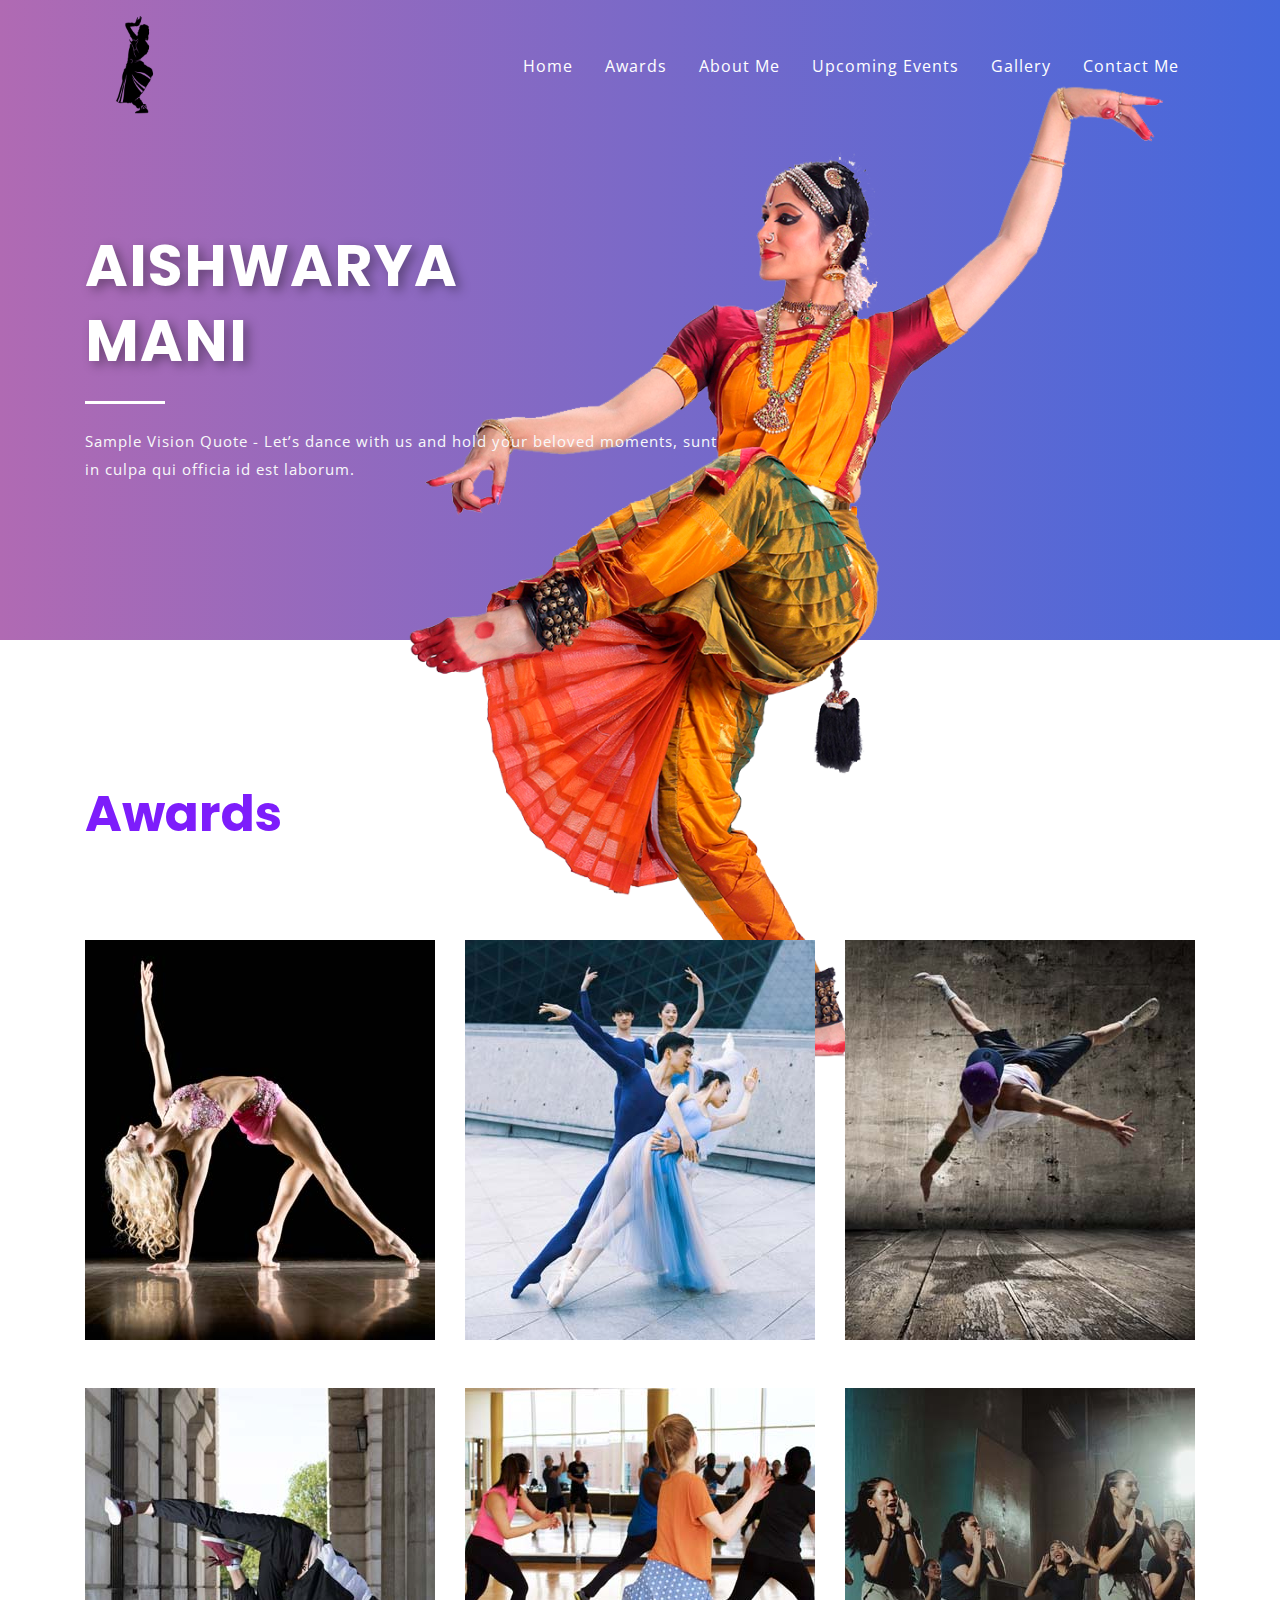
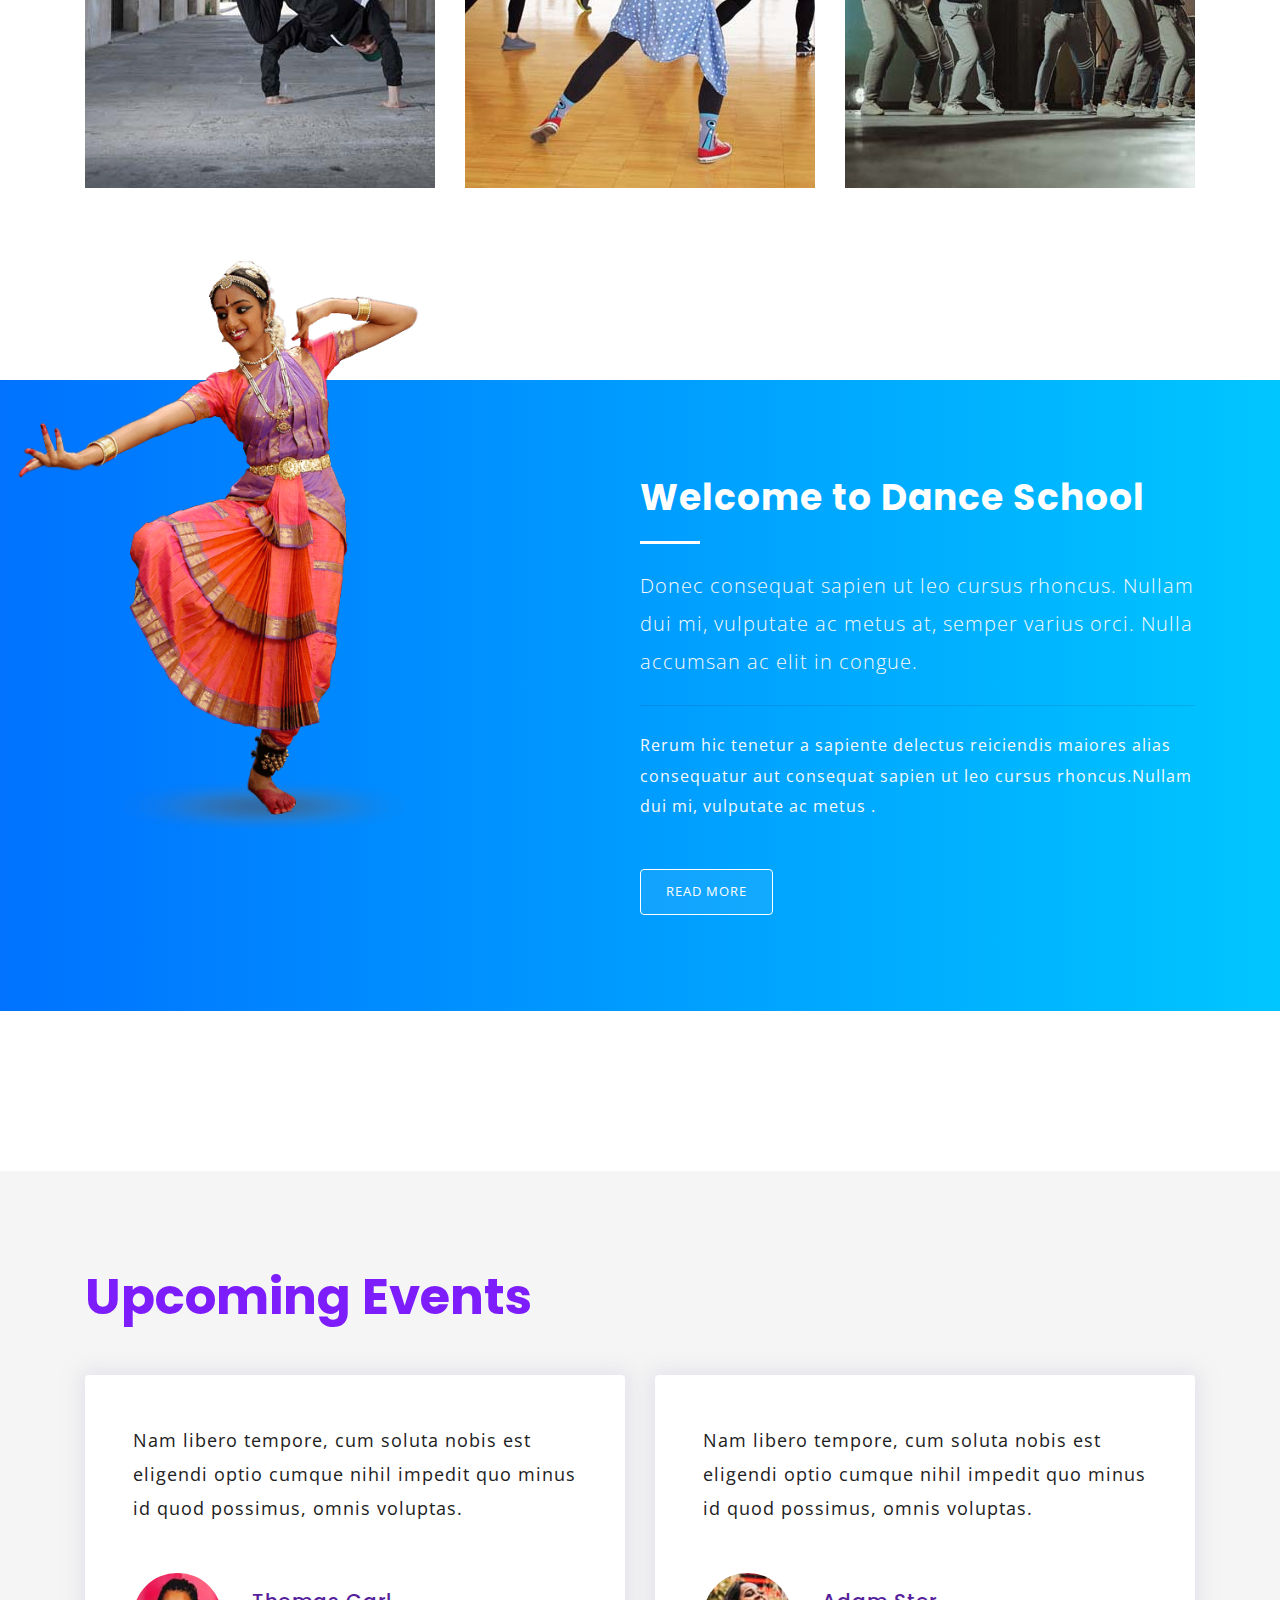
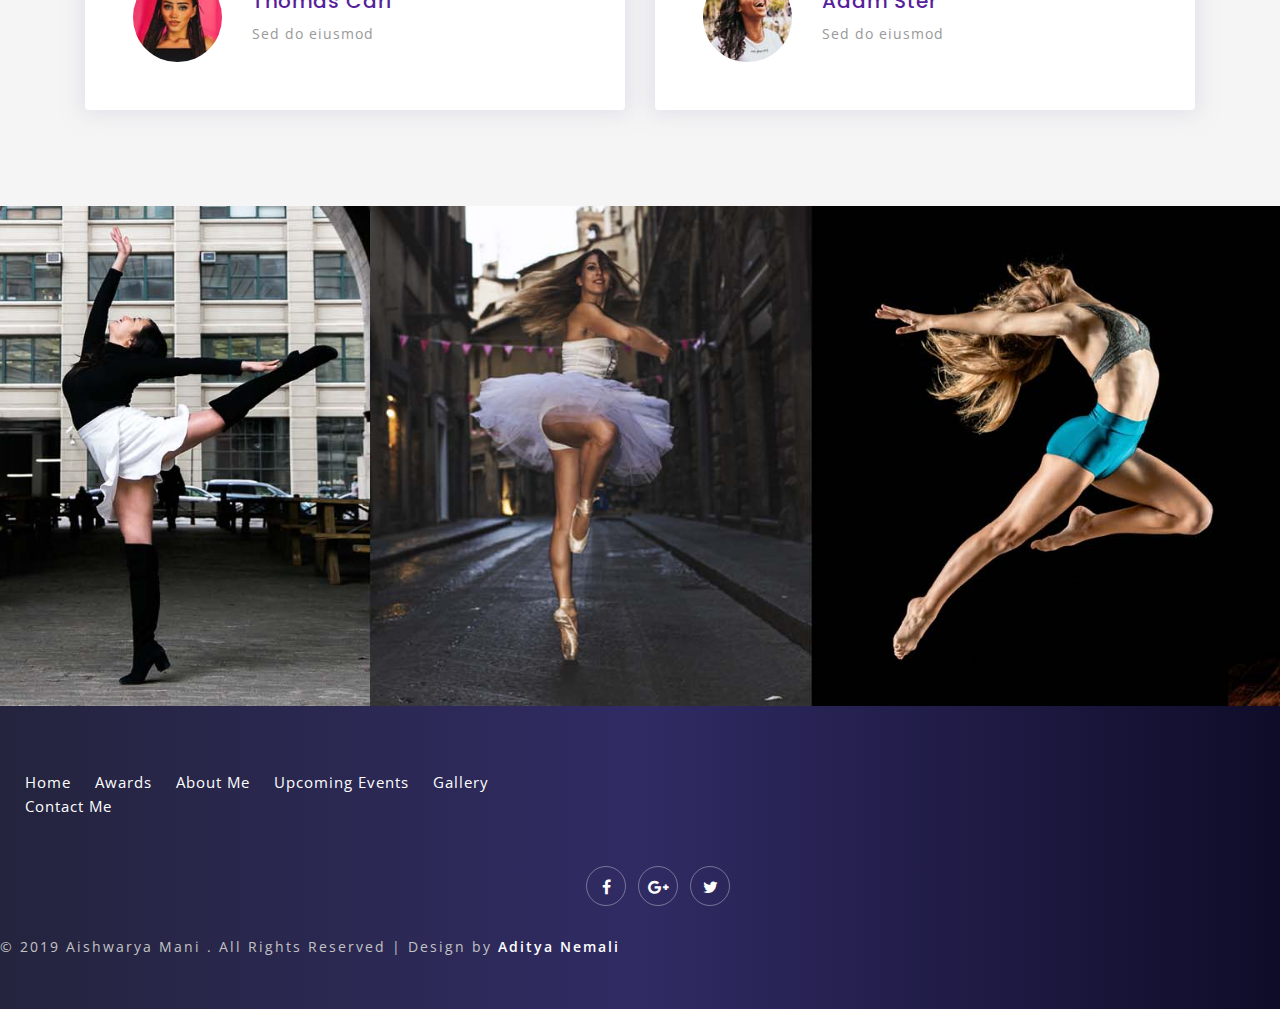
<file: index.html>
<!--
Author: W3layouts
Author URL: http://w3layouts.com
License: Creative Commons Attribution 3.0 Unported
License URL: http://creativecommons.org/licenses/by/3.0/
-->

<!DOCTYPE html>
<html lang="zxx">

<head>
	<title>Aishwarya Mani</title>
	<!-- Meta tag Keywords -->
	<meta name="viewport" content="width=device-width, initial-scale=1">
	<meta charset="UTF-8" />
	<meta name="keywords"
		content="Dance School Responsive web template, Bootstrap Web Templates, Flat Web Templates, Android Compatible web template, Smartphone Compatible web template, free webdesigns for Nokia, Samsung, LG, SonyEricsson, Motorola web design" />
	<script>
		addEventListener("load", function () {
			setTimeout(hideURLbar, 0);
		}, false);

		function hideURLbar() {
			window.scrollTo(0, 1);
		}
	</script>
	<!-- //Meta tag Keywords -->

	<!-- Custom-Files -->
	<link rel="stylesheet" href="css/bootstrap.css">
	<!-- Bootstrap-CSS -->
	<link rel="stylesheet" href="css/style.css" type="text/css" media="all" />
	<!-- Style-CSS -->
	<link href="css/font-awesome.min.css" rel="stylesheet">
	<!-- Font-Awesome-Icons-CSS -->
	<!-- //Custom-Files -->

	<!-- Web-Fonts -->
	<link
		href="//fonts.googleapis.com/css?family=Poppins:100,100i,200,200i,300,300i,400,400i,500,500i,600,600i,700,700i,800,800i,900,900i&amp;subset=devanagari,latin-ext"
		rel="stylesheet">
	<link
		href="//fonts.googleapis.com/css?family=Open+Sans:300,300i,400,400i,600,600i,700,700i,800,800i&amp;subset=cyrillic,cyrillic-ext,greek,greek-ext,latin-ext,vietnamese"
		rel="stylesheet">
	<!-- //Web-Fonts -->
</head>

<body>
	<!-- main -->
	<div class="main-banner" id="home">
		<!-- header -->
		<header>
			<div class="container">
				<div class="header d-md-flex justify-content-between align-items-center py-3">
					<!-- logo -->
					<div id="logo">
						<h1><a href="index.html" class="font-weight-bold">
							<img src="images/logo.png" width="100px">
							</a>
						</h1>
					</div>
					<!-- //logo -->
					<!-- nav -->
					<div class="nav_w3ls">
						<nav>
							<label for="drop" class="toggle">Menu</label>
							<input type="checkbox" id="drop" />
							<ul class="menu">
								<li><a href="index.html">Home</a></li>
								<li><a href="#awards">Awards</a></li>
								<li><a href="#aboutme">About Me</a></li>
								<li><a href="#upcomingevents">Upcoming Events</a></li>
								<li><a href="gallery.html">Gallery</a></li>
								<li><a href="contact.html">Contact Me</a></li>
							</ul>
						</nav>
					</div>
					<!-- //nav -->
				</div>
			</div>
		</header>
		<!-- //header -->

		<!-- banner -->
		<div class="main-w3pvt">
			<div class="container">
				<div class="style-banner">
					<h3 class="text-wh font-weight-bold text-uppercase">Aishwarya<span>Mani</span> </h3>
					<p class="mt-5 text-li">Sample Vision Quote - Let’s dance with us and hold your beloved moments, sunt in culpa qui
						officia
						id est laborum.</p>
					<!--<a href="about.html" class="btn button-style mt-sm-5 mt-4">Read More</a>  -->
				</div>
			</div>
		</div>
		<div class="img-banner-w3">
			<img src="images/dance.png" alt="" class="img-fluid">
		</div>
		<!-- //banner -->
	</div>
	<!-- //main -->

	<!-- classes  -->
	<section class="py-5 team-w3ls" id="awards">
		<div class="container py-xl-5 py-lg-3">
			<h3 class="title-w3 pt-sm-5 mb-5 tittle-2 font-weight-bold">Awards</h3>
			<div class="d-flex team-w3ls-row pt-xl-5 pt-md-3">
				<div class="col-lg-4 col-sm-6">
					<div class="box20">
						<img src="images/d1.jpg" alt="" class="img-fluid" />
						<div class="box-content">
							<h3 class="title">Ballet</h3>
							<span class="post">Dance</span>
						</div>
					</div>
				</div>
				<div class="col-lg-4 col-sm-6 my-sm-0 my-4">
					<div class="box20 active">
						<img src="images/d2.jpg" alt="" class="img-fluid" />
						<div class="box-content active">
							<h3 class="title">Salsa</h3>
							<span class="post">Dance</span>
						</div>
					</div>
				</div>
				<div class="col-lg-4 col-sm-6 mt-lg-0 mt-sm-4 mx-auto">
					<div class="box20">
						<img src="images/d3.jpg" alt="" class="img-fluid" />
						<div class="box-content">
							<h3 class="title">Hip Hop</h3>
							<span class="post">Dance</span>
						</div>
					</div>
				</div>
			</div>
			<div class="d-flex team-w3ls-row pt-lg-5 mt-lg-0 mt-4">
				<div class="col-lg-4 col-sm-6">
					<div class="box20">
						<img src="images/d4.jpg" alt="" class="img-fluid" />
						<div class="box-content">
							<h3 class="title">Break</h3>
							<span class="post">Dance</span>
						</div>
					</div>
				</div>
				<div class="col-lg-4 col-sm-6 mt-sm-0 mt-4">
					<div class="box20">
						<img src="images/d5.jpg" alt="" class="img-fluid" />
						<div class="box-content">
							<h3 class="title">Zumba</h3>
							<span class="post">Dance</span>
						</div>
					</div>
				</div>
				<div class="col-lg-4 col-sm-6 mt-lg-0 mt-4 mx-auto">
					<div class="box20">
						<img src="images/d6.jpg" alt="" class="img-fluid" />
						<div class="box-content">
							<h3 class="title">Group</h3>
							<span class="post">Dance</span>
						</div>
					</div>
				</div>
			</div>
		</div>
	</section>
	<!-- //classes -->

	<!-- welcome -->
	<section class="what-w3ls" id="aboutme">
		<div class="container py-xl-5 py-lg-3">
			<div class="offset-lg-6">
				<div class="grids-whtas">
					<h3 class="tittle mb-5 text-wh font-weight-bold">Welcome to Dance School</h3>
					<p class="lead text-li">Donec consequat sapien ut leo cursus rhoncus. Nullam dui mi, vulputate ac
						metus at,
						semper varius orci. Nulla accumsan ac elit in congue.</p>
					<hr class="my-4">
					<p class="text-li">Rerum hic tenetur a sapiente delectus reiciendis maiores alias consequatur aut
						consequat
						sapien ut leo cursus
						rhoncus.Nullam dui mi, vulputate ac metus .</p>
					<a href="about.html" class="btn button-style mt-sm-5 mt-4">Read More</a>
				</div>
			</div>
		</div>
		<div class="ab-w3-img">
			<img src="images/dance_2.png" alt="" class="img-fluid">
		</div>
	</section>
	<!-- //welcome -->

	<!-- testimonials -->
	<div class="testimonials py-5" id="upcomingevents">
		<div class="container py-xl-5 py-lg-3">
			<h3 class="title-w3 mb-5 font-weight-bold">Upcoming Events</h3>
			<div class="row">
				<div class="col-lg-6 w3_testimonials_grid">
					<div class="bg-white rounded p-5">
						<p class="sub-test-w3ls">Nam libero tempore, cum soluta nobis est eligendi optio
							cumque nihil
							impedit quo minus id quod possimus, omnis voluptas.
						</p>
						<div class="row mt-5">
							<div class="col-3 testi-img-res">
								<img src="images/te1.jpg" alt=" " class="img-fluid" />
							</div>
							<div class="col-9 w3_testi_grid mt-xl-3 mt-lg-2 mt-md-4 mt-2">
								<h5 class="mb-2">Thomas Carl</h5>
								<p>Sed do eiusmod</p>
							</div>
						</div>
					</div>
				</div>
				<div class="col-lg-6 w3_testimonials_grid mt-lg-0 mt-4">
					<div class="bg-white rounded p-5">
						<p class="sub-test-w3ls">Nam libero tempore, cum soluta nobis est eligendi optio
							cumque nihil
							impedit quo minus id quod possimus, omnis voluptas.
						</p>
						<div class="row mt-5">
							<div class="col-3 testi-img-res">
								<img src="images/te2.jpg" alt=" " class="img-fluid" />
							</div>
							<div class="col-9 w3_testi_grid  mt-xl-3 mt-lg-2 mt-md-4 mt-2">
								<h5 class="mb-2">Adam Ster</h5>
								<p>Sed do eiusmod</p>
							</div>
						</div>
					</div>
				</div>
			</div>
		</div>
	</div>
	<!-- //testimonials -->

	<!-- slides images -->
	<div class="slide-imaes">

	</div>
	<!-- //slides images -->

	<!-- footer -->
	<footer class="py-5">
		<!-- button -->
		<div class="col-lg-5 col-md-7 w3l-footer mt-lg-3 text-md-left text-center">
			<ul class="list-unstyled footer-nav-wthree">
				<li>
					<a href="index.html" class="active">Home</a>
				</li>
				<li>
					<a href="#awards">Awards</a>
				</li>
				<li>
					<a href="#aboutme">About Me</a>
				</li>
				<li>
					<a href="#upcomingevents">Upcoming Events</a>
				</li>
				<li>
					<a href="gallery.html">Gallery</a>
				</li>
				<li>
					<a href="contact.html">Contact Me</a>
				</li>
			</ul>
		</div>
		<div class="row pt-xl-5 pt-lg-3">

				<!-- //button -->
				<!-- social icons -->
				<div class="col-lg-7 col-md-5 w3social-icons text-md-right text-center mt-md-0 mt-3">
					<ul>
						<li>
							<a href="#" class="rounded-circle">
								<span class="fa fa-facebook-f"></span>
							</a>
						</li>
						<li>
							<a href="#" class="rounded-circle">
								<span class="fa fa-google-plus"></span>
							</a>
						</li>
						<li>
							<a href="#" class="rounded-circle">
								<span class="fa fa-twitter"></span>
							</a>
						</li>
					</ul>
				</div>
				<!-- //social icons -->
			</div>
			<!-- //footer bottom -->
			<!-- copyright -->
			<div class="pt-lg-4 pt-3 text-md-left text-center">
				<p class="copy-right-grids mt-lg-1">© 2019 Aishwarya Mani . All Rights Reserved | Design by
					<a href="http://nemali.github.io/" target="_blank">Aditya Nemali</a>
				</p>
			</div>
			<!-- //copyright -->
		</div>
	</footer>
	<!-- //footer -->

</body>

</html>
</file>
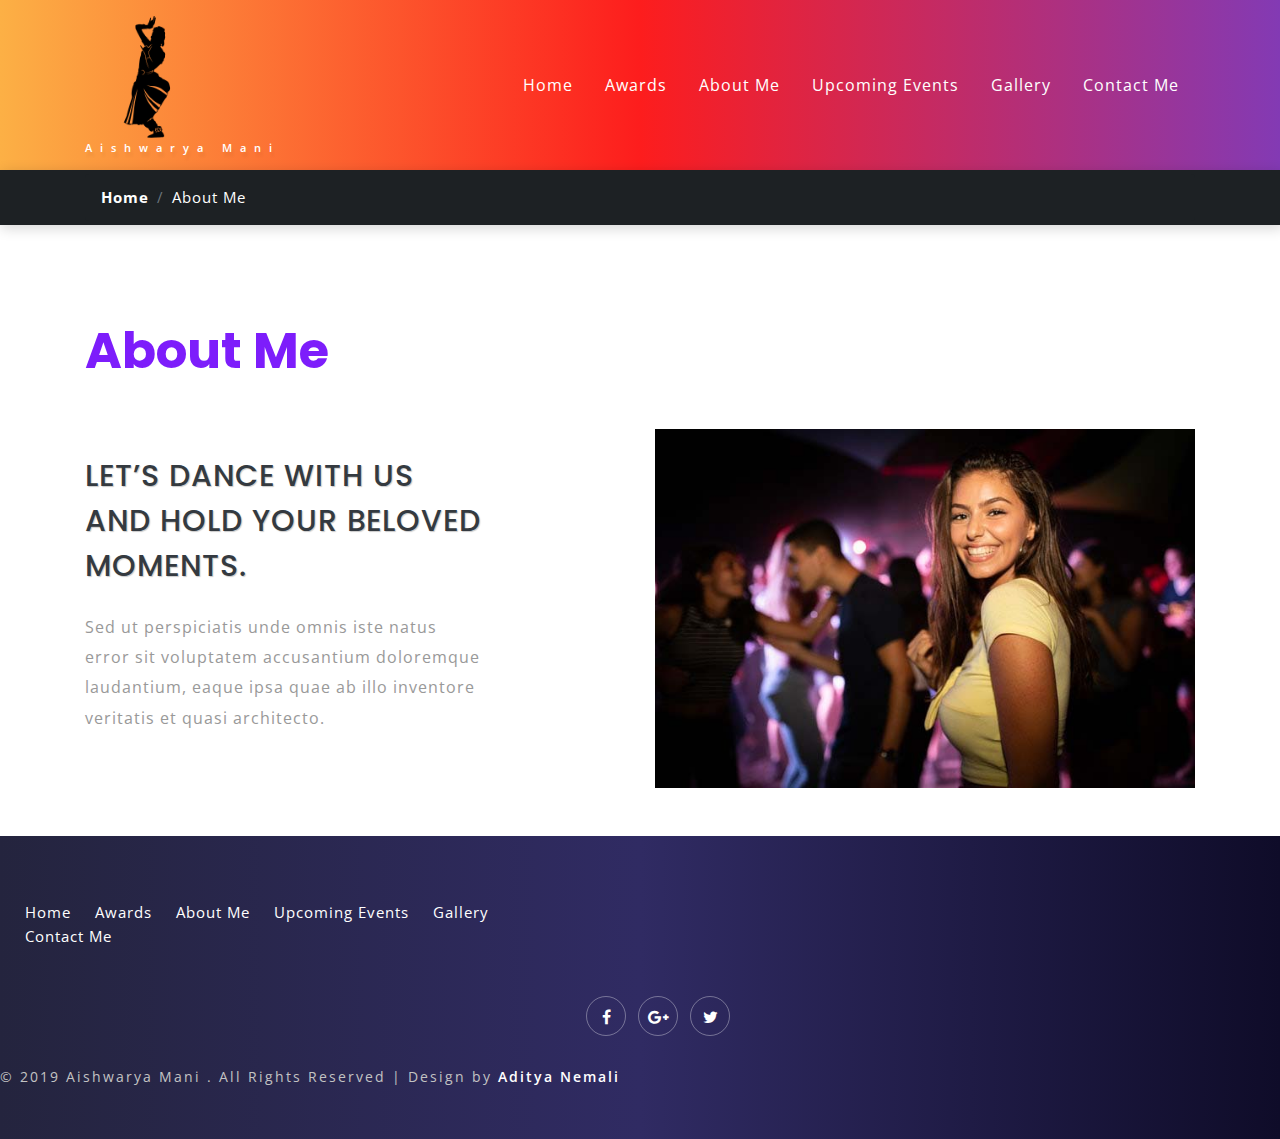
<file: about.html>
<!--
Author: W3layouts
Author URL: http://w3layouts.com
License: Creative Commons Attribution 3.0 Unported
License URL: http://creativecommons.org/licenses/by/3.0/
-->

<!DOCTYPE html>
<html lang="zxx">

<head>
	<title>Aishwarya Mani</title>
	<!-- Meta tag Keywords -->
	<meta name="viewport" content="width=device-width, initial-scale=1">
	<meta charset="UTF-8" />
	<meta name="keywords"
		content="Dance School Responsive web template, Bootstrap Web Templates, Flat Web Templates, Android Compatible web template, Smartphone Compatible web template, free webdesigns for Nokia, Samsung, LG, SonyEricsson, Motorola web design" />
	<script>
		addEventListener("load", function () {
			setTimeout(hideURLbar, 0);
		}, false);

		function hideURLbar() {
			window.scrollTo(0, 1);
		}
	</script>
	<!-- //Meta tag Keywords -->

	<!-- Custom-Files -->
	<link rel="stylesheet" href="css/bootstrap.css">
	<!-- Bootstrap-CSS -->
	<link rel="stylesheet" href="css/style.css" type="text/css" media="all" />
	<!-- Style-CSS -->
	<link href="css/font-awesome.min.css" rel="stylesheet">
	<!-- Font-Awesome-Icons-CSS -->
	<!-- //Custom-Files -->

	<!-- Web-Fonts -->
	<link
		href="//fonts.googleapis.com/css?family=Poppins:100,100i,200,200i,300,300i,400,400i,500,500i,600,600i,700,700i,800,800i,900,900i&amp;subset=devanagari,latin-ext"
		rel="stylesheet">
	<link
		href="//fonts.googleapis.com/css?family=Open+Sans:300,300i,400,400i,600,600i,700,700i,800,800i&amp;subset=cyrillic,cyrillic-ext,greek,greek-ext,latin-ext,vietnamese"
		rel="stylesheet">
	<!-- //Web-Fonts -->
</head>

<body>
	<!-- main -->
	<div class="main-banner-2" id="home">
		<!-- header -->
		<header>
			<div class="container">
				<div class="header d-md-flex justify-content-between align-items-center py-3">
					<!-- logo -->
					<div id="logo">
						<h1><a href="index.html" class="font-weight-bold"><img src="images/logo.png" width="125px">
							<span class="text-capitalize">Aishwarya Mani</span>
						</a>
						</h1>
					</div>
					<!-- //logo -->
					<!-- nav -->
					<div class="nav_w3ls">
						<nav>
							<label for="drop" class="toggle">Menu</label>
							<input type="checkbox" id="drop" />
							<ul class="menu">
								<li><a href="index.html">Home</a></li>
								<li><a href="#awards">Awards</a></li>
								<li><a href="#aboutme">About Me</a></li>
								<li><a href="#upcomingevents">Upcoming Events</a></li>
								<li><a href="gallery.html">Gallery</a></li>
								<li><a href="contact.html">Contact Me</a></li>
							</ul>
						</nav>
					</div>
					<!-- //nav -->
				</div>
			</div>
		</header>
		<!-- //header -->
	</div>
	<!-- //main -->
	<!-- page details -->
	<div class="breadcrumb-w3ls py-1">
		<div class="container">
			<ol class="breadcrumb m-0">
				<li class="breadcrumb-item">
					<a href="index.html">Home</a>
				</li>
				<li class="breadcrumb-item active" aria-current="page">About Me</li>
			</ol>
		</div>
	</div>
	<!-- //page details -->

	<!-- about  -->
	<section class="about py-5">
		<div class="container pt-xl-5 pt-lg-3">
			<h3 class="title-w3 mb-5 text-wh font-weight-bold">About Me</h3>
			<div class="row">
				<div class="col-lg-6 w3lsits_works-grid mt-xl-4">
					<div class="wthree-bottom">
						<h6 class="subheading-w3ls text-uppercase text-bl mb-4">Let’s dance with us and hold your
							beloved moments.</h6>
						<p>Sed ut perspiciatis unde omnis iste natus error sit voluptatem accusantium doloremque
							laudantium, eaque ipsa
							quae ab illo inventore veritatis et quasi architecto.</p>
					</div>
				</div>
				<div class="col-lg-6 w3lsits_works-grid1 mt-lg-0 mt-sm-5 mt-4">
					<img src="images/about.jpg" alt="" class="img-fluid" />
				</div>
			</div>
		</div>
	</section>


	<!-- footer -->
	<footer class="py-5">
		<!-- button -->
		<div class="col-lg-5 col-md-7 w3l-footer mt-lg-3 text-md-left text-center">
			<ul class="list-unstyled footer-nav-wthree">
				<li>
					<a href="index.html" class="active">Home</a>
				</li>
				<li>
					<a href="#awards">Awards</a>
				</li>
				<li>
					<a href="#aboutme">About Me</a>
				</li>
				<li>
					<a href="#upcomingevents">Upcoming Events</a>
				</li>
				<li>
					<a href="gallery.html">Gallery</a>
				</li>
				<li>
					<a href="contact.html">Contact Me</a>
				</li>
			</ul>
		</div>
		<div class="row pt-xl-5 pt-lg-3">

			<!-- //button -->
			<!-- social icons -->
			<div class="col-lg-7 col-md-5 w3social-icons text-md-right text-center mt-md-0 mt-3">
				<ul>
					<li>
						<a href="#" class="rounded-circle">
							<span class="fa fa-facebook-f"></span>
						</a>
					</li>
					<li>
						<a href="#" class="rounded-circle">
							<span class="fa fa-google-plus"></span>
						</a>
					</li>
					<li>
						<a href="#" class="rounded-circle">
							<span class="fa fa-twitter"></span>
						</a>
					</li>
				</ul>
			</div>
			<!-- //social icons -->
		</div>
		<!-- //footer bottom -->
		<!-- copyright -->
		<div class="pt-lg-4 pt-3 text-md-left text-center">
			<p class="copy-right-grids mt-lg-1">© 2019 Aishwarya Mani . All Rights Reserved | Design by
				<a href="http://nemali.github.io/" target="_blank">Aditya Nemali</a>
			</p>
		</div>
		<!-- //copyright -->
		</div>
	</footer>
	<!-- //footer -->

</body>

</html>
</file>
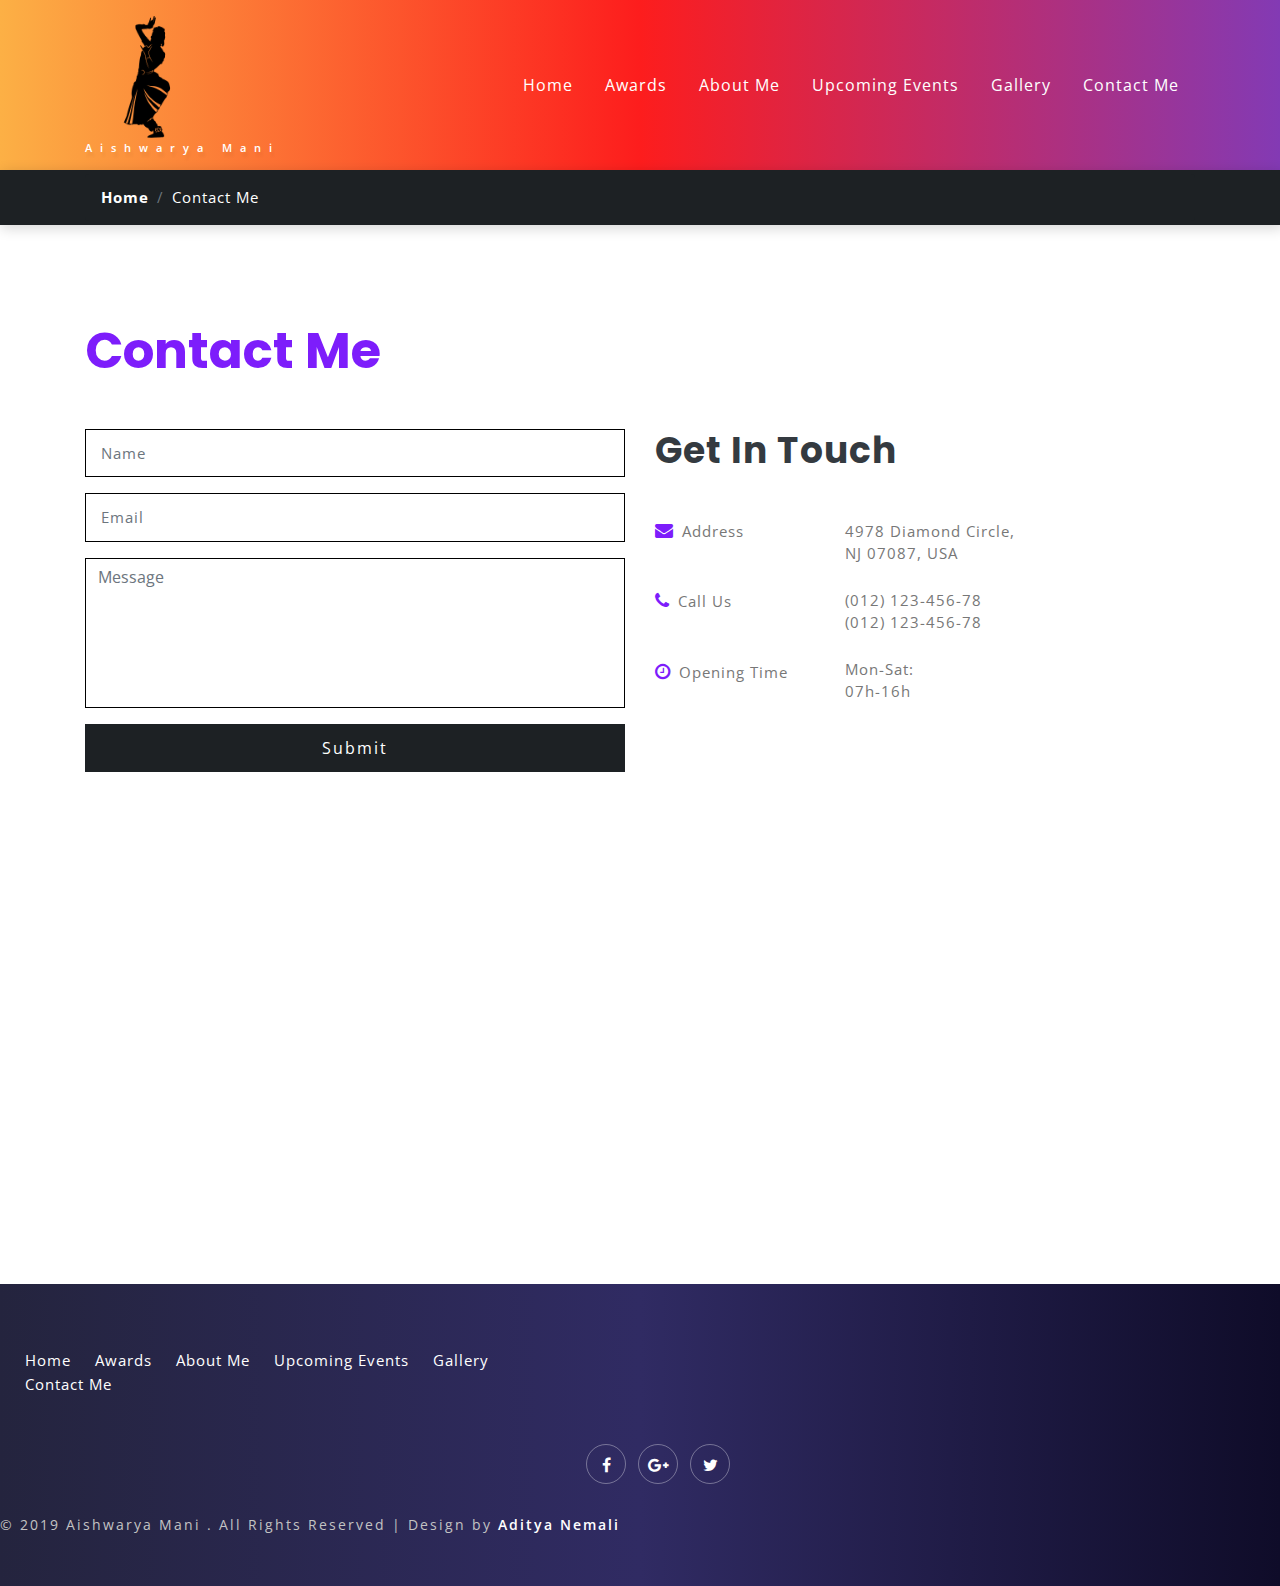
<file: contact.html>
<!--
Author: W3layouts
Author URL: http://w3layouts.com
License: Creative Commons Attribution 3.0 Unported
License URL: http://creativecommons.org/licenses/by/3.0/
-->

<!DOCTYPE html>
<html lang="zxx">

<head>
	<title>Dance School Entertainment Category Bootstrap Responsive Web Template | Contact Us :: W3layouts</title>
	<!-- Meta tag Keywords -->
	<meta name="viewport" content="width=device-width, initial-scale=1">
	<meta charset="UTF-8" />
	<meta name="keywords"
		content="Dance School Responsive web template, Bootstrap Web Templates, Flat Web Templates, Android Compatible web template, Smartphone Compatible web template, free webdesigns for Nokia, Samsung, LG, SonyEricsson, Motorola web design" />
	<script>
		addEventListener("load", function () {
			setTimeout(hideURLbar, 0);
		}, false);

		function hideURLbar() {
			window.scrollTo(0, 1);
		}
	</script>
	<!-- //Meta tag Keywords -->

	<!-- Custom-Files -->
	<link rel="stylesheet" href="css/bootstrap.css">
	<!-- Bootstrap-CSS -->
	<link rel="stylesheet" href="css/style.css" type="text/css" media="all" />
	<!-- Style-CSS -->
	<link href="css/font-awesome.min.css" rel="stylesheet">
	<!-- Font-Awesome-Icons-CSS -->
	<!-- //Custom-Files -->

	<!-- Web-Fonts -->
	<link
		href="//fonts.googleapis.com/css?family=Poppins:100,100i,200,200i,300,300i,400,400i,500,500i,600,600i,700,700i,800,800i,900,900i&amp;subset=devanagari,latin-ext"
		rel="stylesheet">
	<link
		href="//fonts.googleapis.com/css?family=Open+Sans:300,300i,400,400i,600,600i,700,700i,800,800i&amp;subset=cyrillic,cyrillic-ext,greek,greek-ext,latin-ext,vietnamese"
		rel="stylesheet">
	<!-- //Web-Fonts -->
</head>

<body>
	<!-- main -->
	<div class="main-banner-2" id="home">
		<!-- header -->
		<header>
			<div class="container">
				<div class="header d-md-flex justify-content-between align-items-center py-3">
					<!-- logo -->
					<div id="logo">
						<h1><a href="index.html" class="font-weight-bold"><img src="images/logo.png" width="125px">
							<span class="text-capitalize">Aishwarya Mani</span>
						</a>
						</h1>
					</div>
					<!-- //logo -->
					<!-- nav -->
					<div class="nav_w3ls">
						<nav>
							<label for="drop" class="toggle">Menu</label>
							<input type="checkbox" id="drop" />
							<ul class="menu">
								<li><a href="index.html">Home</a></li>
								<li><a href="#awards">Awards</a></li>
								<li><a href="#aboutme">About Me</a></li>
								<li><a href="#upcomingevents">Upcoming Events</a></li>
								<li><a href="gallery.html">Gallery</a></li>
								<li><a href="contact.html">Contact Me</a></li>
							</ul>
						</nav>
					</div>
					<!-- //nav -->
				</div>
			</div>
		</header>
		<!-- //header -->
	</div>
	<!-- //main -->
	<!-- page details -->
	<div class="breadcrumb-w3ls py-1">
		<div class="container">
			<ol class="breadcrumb m-0">
				<li class="breadcrumb-item">
					<a href="index.html">Home</a>
				</li>
				<li class="breadcrumb-item active" aria-current="page">Contact Me</li>
			</ol>
		</div>
	</div>
	<!-- //page details -->

	<!-- contact  -->
	<section class="contact py-5">
		<div class="container py-xl-5 py-lg-3">
			<h3 class="title-w3 mb-5 font-weight-bold">Contact Me</h3>
			<div class="row">
				<!-- contact form -->
				<div class="col-lg-6 contact-us1-bottom w3layouts-w3ls">
					<form action="#" method="post">
						<div class="form-group">
							<input type="text" class="form-control" placeholder="Name" name="name" required="">
						</div>
						<div class="form-group">
							<input type="email" class="form-control" placeholder="Email" name="email" required="">
						</div>
						<div class="form-group">
							<textarea class="form-control" placeholder="Message" name="message" required=""></textarea>
						</div>
						<button type="submit" class="btn">Submit</button>
					</form>
				</div>
				<!-- //contact form -->
				<!-- contact address -->
				<div class="col-lg-6 home-radio-clock mt-lg-0 mt-5">
					<h3 class="tittle text-bl mb-5 font-weight-bold">Get In Touch</h3>
					<div class="row">
						<div class="col-4">
							<ul class="list-unstyled">
								<li><span class="fa fa-envelope mr-2" aria-hidden="true"></span>Address</li>
								<li class="mt-5"><span class="fa fa-phone mr-2" aria-hidden="true"></span>Call Us</li>
								<li class="mt-5"><span class="fa fa-clock-o mr-2" aria-hidden="true"></span>Opening Time
								</li>
							</ul>
						</div>
						<div class="col-8">
							<div class="home-radio-clock-right">
								<ul class="list-unstyled">
									<li>4978 Diamond Circle,
										<br>NJ 07087, USA</li>
									<li class="my-4">(012) 123-456-78
										<br>(012) 123-456-78
									</li>
									<li>Mon-Sat:<br>07h-16h</li>
								</ul>
							</div>
						</div>
					</div>
				</div>
				<!-- //contact address -->
			</div>
		</div>
	</section>
	<!-- map -->
	<div class="map p-2">
		<iframe
			src="https://www.google.com/maps/embed?pb=!1m18!1m12!1m3!1d26359195.17562375!2d-113.7156245614499!3d36.2473834534249!2m3!1f0!2f0!3f0!3m2!1i1024!2i768!4f13.1!3m3!1m2!1s0x54eab584e432360b%3A0x1c3bb99243deb742!2sUnited+States!5e0!3m2!1sen!2sin!4v1471497559566"
			style="border:0" allowfullscreen=""></iframe>
	</div>
	<!-- //map -->
	<!-- //contact -->

	<!-- footer -->
	<footer class="py-5">
		<!-- button -->
		<div class="col-lg-5 col-md-7 w3l-footer mt-lg-3 text-md-left text-center">
			<ul class="list-unstyled footer-nav-wthree">
				<li>
					<a href="index.html" class="active">Home</a>
				</li>
				<li>
					<a href="#awards">Awards</a>
				</li>
				<li>
					<a href="#aboutme">About Me</a>
				</li>
				<li>
					<a href="#upcomingevents">Upcoming Events</a>
				</li>
				<li>
					<a href="gallery.html">Gallery</a>
				</li>
				<li>
					<a href="contact.html">Contact Me</a>
				</li>
			</ul>
		</div>
		<div class="row pt-xl-5 pt-lg-3">

			<!-- //button -->
			<!-- social icons -->
			<div class="col-lg-7 col-md-5 w3social-icons text-md-right text-center mt-md-0 mt-3">
				<ul>
					<li>
						<a href="#" class="rounded-circle">
							<span class="fa fa-facebook-f"></span>
						</a>
					</li>
					<li>
						<a href="#" class="rounded-circle">
							<span class="fa fa-google-plus"></span>
						</a>
					</li>
					<li>
						<a href="#" class="rounded-circle">
							<span class="fa fa-twitter"></span>
						</a>
					</li>
				</ul>
			</div>
			<!-- //social icons -->
		</div>
		<!-- //footer bottom -->
		<!-- copyright -->
		<div class="pt-lg-4 pt-3 text-md-left text-center">
			<p class="copy-right-grids mt-lg-1">© 2019 Aishwarya Mani . All Rights Reserved | Design by
				<a href="http://nemali.github.io/" target="_blank">Aditya Nemali</a>
			</p>
		</div>
		<!-- //copyright -->
		</div>
	</footer>

	<!-- //footer -->

</body>

</html>
</file>
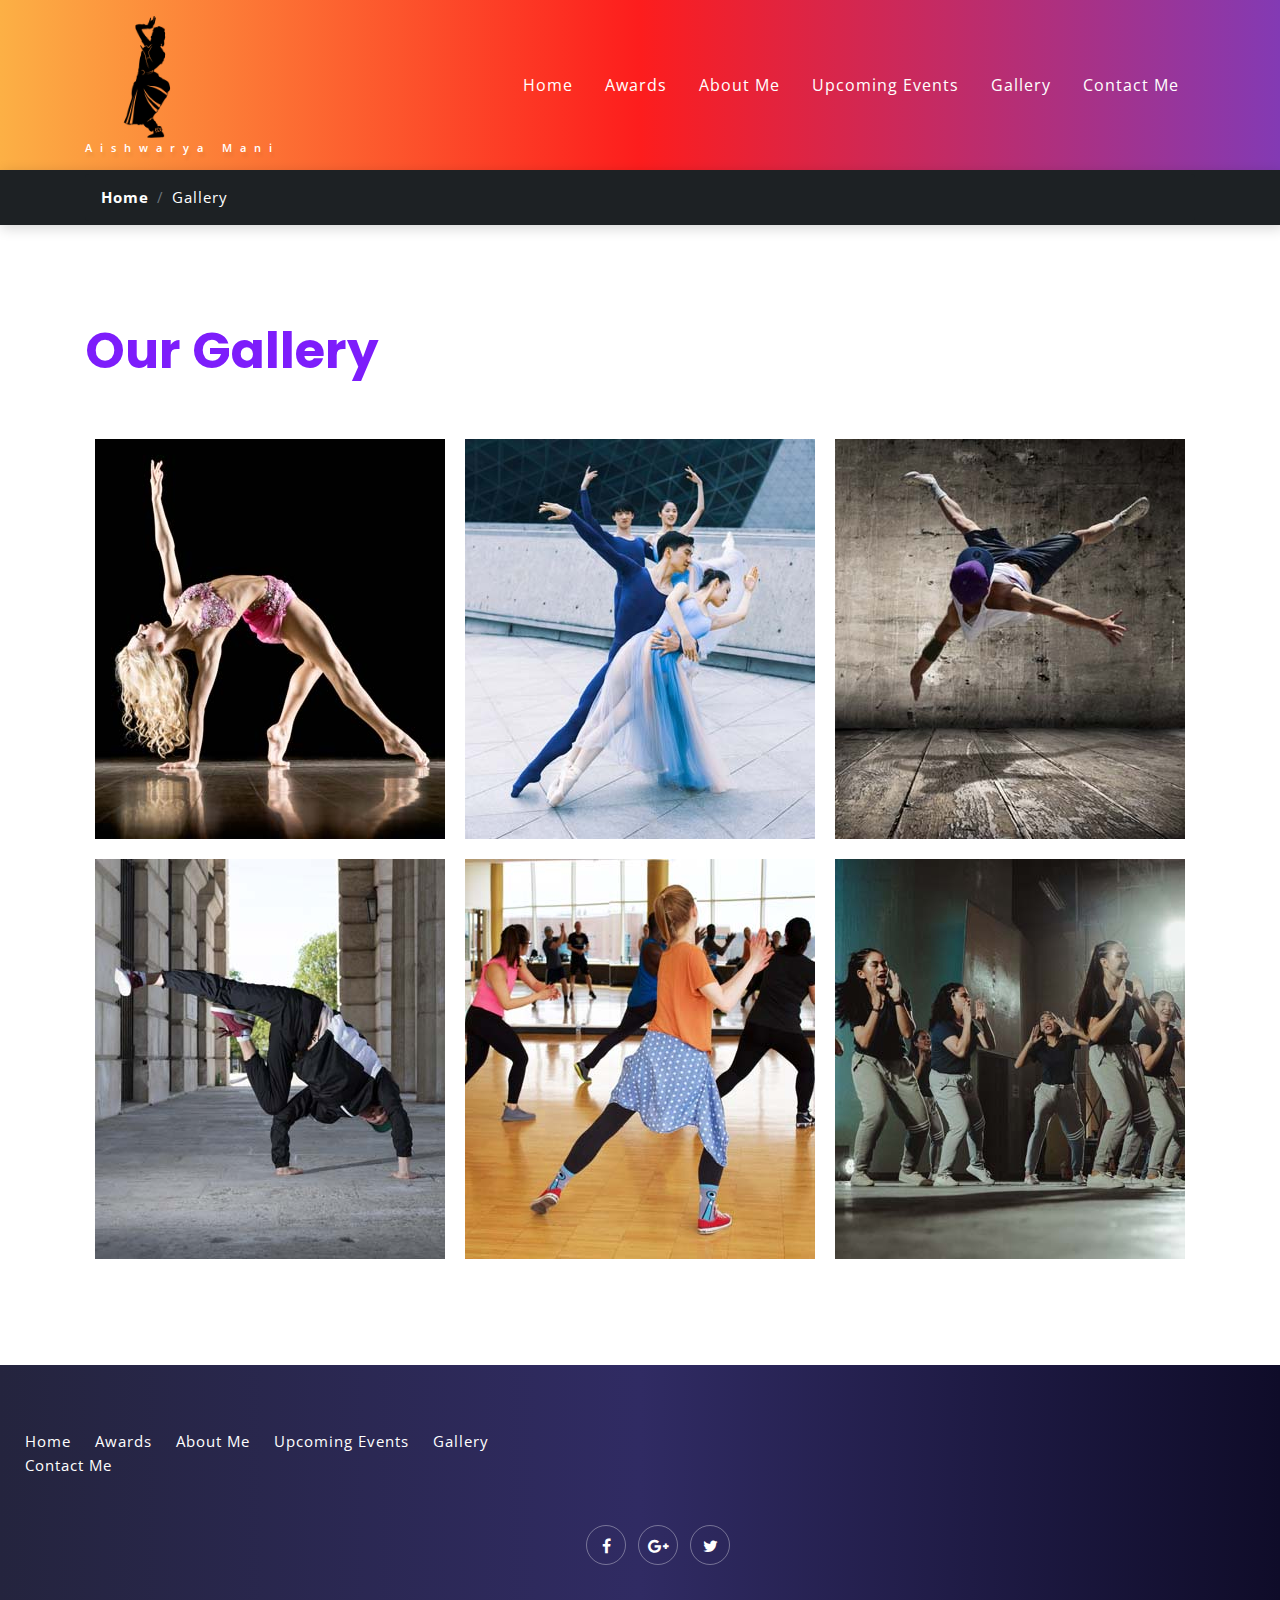
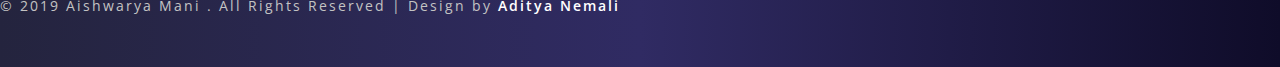
<file: gallery.html>
<!--
Author: W3layouts
Author URL: http://w3layouts.com
License: Creative Commons Attribution 3.0 Unported
License URL: http://creativecommons.org/licenses/by/3.0/
-->

<!DOCTYPE html>
<html lang="zxx">

<head>
	<title>Dance School Entertainment Category Bootstrap Responsive Web Template | Gallery :: W3layouts</title>
	<!-- Meta tag Keywords -->
	<meta name="viewport" content="width=device-width, initial-scale=1">
	<meta charset="UTF-8" />
	<meta name="keywords"
		content="Dance School Responsive web template, Bootstrap Web Templates, Flat Web Templates, Android Compatible web template, Smartphone Compatible web template, free webdesigns for Nokia, Samsung, LG, SonyEricsson, Motorola web design" />
	<script>
		addEventListener("load", function () {
			setTimeout(hideURLbar, 0);
		}, false);

		function hideURLbar() {
			window.scrollTo(0, 1);
		}
	</script>
	<!-- //Meta tag Keywords -->

	<!-- Custom-Files -->
	<link rel="stylesheet" href="css/bootstrap.css">
	<!-- Bootstrap-CSS -->
	<link rel="stylesheet" href="css/style.css" type="text/css" media="all" />
	<!-- Style-CSS -->
	<link href="css/font-awesome.min.css" rel="stylesheet">
	<!-- Font-Awesome-Icons-CSS -->
	<!-- //Custom-Files -->

	<!-- Web-Fonts -->
	<link
		href="//fonts.googleapis.com/css?family=Poppins:100,100i,200,200i,300,300i,400,400i,500,500i,600,600i,700,700i,800,800i,900,900i&amp;subset=devanagari,latin-ext"
		rel="stylesheet">
	<link
		href="//fonts.googleapis.com/css?family=Open+Sans:300,300i,400,400i,600,600i,700,700i,800,800i&amp;subset=cyrillic,cyrillic-ext,greek,greek-ext,latin-ext,vietnamese"
		rel="stylesheet">
	<!-- //Web-Fonts -->
</head>

<body>
	<!-- main -->
	<div class="main-banner-2" id="home">
		<!-- header -->
		<header>
			<div class="container">
				<div class="header d-md-flex justify-content-between align-items-center py-3">
					<!-- logo -->
					<div id="logo">
						<h1><a href="index.html" class="font-weight-bold"><img src="images/logo.png" width="125px">
							<span class="text-capitalize">Aishwarya Mani</span>
						</a>
						</h1>
					</div>
					<!-- //logo -->
					<!-- nav -->
					<div class="nav_w3ls">
						<nav>
							<label for="drop" class="toggle">Menu</label>
							<input type="checkbox" id="drop" />
							<ul class="menu">
								<li><a href="index.html">Home</a></li>
								<li><a href="#awards">Awards</a></li>
								<li><a href="#aboutme">About Me</a></li>
								<li><a href="#upcomingevents">Upcoming Events</a></li>
								<li><a href="gallery.html">Gallery</a></li>
								<li><a href="contact.html">Contact Me</a></li>
							</ul>
						</nav>
					</div>
					<!-- //nav -->
				</div>
			</div>
		</header>
		<!-- //header -->
	</div>
	<!-- //main -->
	<!-- page details -->
	<div class="breadcrumb-w3ls py-1">
		<div class="container">
			<ol class="breadcrumb m-0">
				<li class="breadcrumb-item">
					<a href="index.html">Home</a>
				</li>
				<li class="breadcrumb-item active" aria-current="page">Gallery</li>
			</ol>
		</div>
	</div>
	<!-- //page details -->

	<!-- gallery  -->
	<section class="gallery py-5">
		<div class="container py-xl-5 py-lg-3">
			<h3 class="title-w3 mb-5 font-weight-bold">Our Gallery</h3>
			<div class="row news-grids text-center no-gutters">
				<div class="col-md-4 gal-img">
					<a href="#gal1"><img src="images/d1.jpg" alt="Gallery Image" class="img-fluid"></a>
				</div>
				<div class="col-md-4 gal-img">
					<a href="#gal2"><img src="images/d2.jpg" alt="Gallery Image" class="img-fluid"></a>
				</div>
				<div class="col-md-4 gal-img">
					<a href="#gal3"><img src="images/d3.jpg" alt="Gallery Image" class="img-fluid"></a>
				</div>
			</div>
			<div class="row news-grids text-center no-gutters">
				<div class="col-md-4 gal-img">
					<a href="#gal4"><img src="images/d4.jpg" alt="Gallery Image" class="img-fluid"></a>
				</div>
				<div class="col-md-4 gal-img">
					<a href="#gal5"><img src="images/d5.jpg" alt="Gallery Image" class="img-fluid"></a>
				</div>
				<div class="col-md-4 gal-img">
					<a href="#gal6"><img src="images/d6.jpg" alt="Gallery Image" class="img-fluid"></a>
				</div>
			</div>
			<!-- gallery popups -->
			<!-- popup-->
			<div id="gal1" class="pop-overlay animate text-center">
				<div class="popup">
					<img src="images/d1.jpg" alt="Popup Image" class="img-fluid" />
					<p class="mt-4">Nulla viverra pharetra se, eget pulvinar neque pharetra ac int. placerat placerat
						dolor.</p>
					<a class="close" href="#gallery">&times;</a>
				</div>
			</div>
			<!-- //popup -->
			<!-- popup-->
			<div id="gal2" class="pop-overlay animate text-center">
				<div class="popup">
					<img src="images/d2.jpg" alt="Popup Image" class="img-fluid" />
					<p class="mt-4">Nulla viverra pharetra se, eget pulvinar neque pharetra ac int. placerat placerat
						dolor.</p>
					<a class="close" href="#gallery">&times;</a>
				</div>
			</div>
			<!-- //popup -->
			<!-- popup-->
			<div id="gal3" class="pop-overlay animate text-center">
				<div class="popup">
					<img src="images/d3.jpg" alt="Popup Image" class="img-fluid" />
					<p class="mt-4">Nulla viverra pharetra se, eget pulvinar neque pharetra ac int. placerat placerat
						dolor.</p>
					<a class="close" href="#gallery">&times;</a>
				</div>
			</div>
			<!-- //popup3 -->
			<!-- popup-->
			<div id="gal4" class="pop-overlay animate text-center">
				<div class="popup">
					<img src="images/d4.jpg" alt="Popup Image" class="img-fluid" />
					<p class="mt-4">Nulla viverra pharetra se, eget pulvinar neque pharetra ac int. placerat placerat
						dolor.</p>
					<a class="close" href="#gallery">&times;</a>
				</div>
			</div>
			<!-- //popup -->
			<!-- popup-->
			<div id="gal5" class="pop-overlay animate text-center">
				<div class="popup">
					<img src="images/d5.jpg" alt="Popup Image" class="img-fluid" />
					<p class="mt-4">Nulla viverra pharetra se, eget pulvinar neque pharetra ac int. placerat placerat
						dolor.</p>
					<a class="close" href="#gallery">&times;</a>
				</div>
			</div>
			<!-- //popup -->
			<!-- popup-->
			<div id="gal6" class="pop-overlay animate text-center">
				<div class="popup">
					<img src="images/d6.jpg" alt="Popup Image" class="img-fluid" />
					<p class="mt-4">Nulla viverra pharetra se, eget pulvinar neque pharetra ac int. placerat placerat
						dolor.</p>
					<a class="close" href="#gallery">&times;</a>
				</div>
			</div>
			<!-- //popup -->
			<!-- //gallery popups -->
		</div>
	</section>
	<!-- //gallery -->

	<!-- footer -->
	<footer class="py-5">
		<!-- button -->
		<div class="col-lg-5 col-md-7 w3l-footer mt-lg-3 text-md-left text-center">
			<ul class="list-unstyled footer-nav-wthree">
				<li>
					<a href="index.html" class="active">Home</a>
				</li>
				<li>
					<a href="#awards">Awards</a>
				</li>
				<li>
					<a href="#aboutme">About Me</a>
				</li>
				<li>
					<a href="#upcomingevents">Upcoming Events</a>
				</li>
				<li>
					<a href="gallery.html">Gallery</a>
				</li>
				<li>
					<a href="contact.html">Contact Me</a>
				</li>
			</ul>
		</div>
		<div class="row pt-xl-5 pt-lg-3">

			<!-- //button -->
			<!-- social icons -->
			<div class="col-lg-7 col-md-5 w3social-icons text-md-right text-center mt-md-0 mt-3">
				<ul>
					<li>
						<a href="#" class="rounded-circle">
							<span class="fa fa-facebook-f"></span>
						</a>
					</li>
					<li>
						<a href="#" class="rounded-circle">
							<span class="fa fa-google-plus"></span>
						</a>
					</li>
					<li>
						<a href="#" class="rounded-circle">
							<span class="fa fa-twitter"></span>
						</a>
					</li>
				</ul>
			</div>
			<!-- //social icons -->
		</div>
		<!-- //footer bottom -->
		<!-- copyright -->
		<div class="pt-lg-4 pt-3 text-md-left text-center">
			<p class="copy-right-grids mt-lg-1">© 2019 Aishwarya Mani . All Rights Reserved | Design by
				<a href="http://nemali.github.io/" target="_blank">Aditya Nemali</a>
			</p>
		</div>
		<!-- //copyright -->
		</div>
	</footer>

	<!-- //footer -->

</body>

</html>
</file>
<file: css/style.css>
/*--
Author: W3layouts
Author URL: http://w3layouts.com
License: Creative Commons Attribution 3.0 Unported
License URL: http://creativecommons.org/licenses/by/3.0/
--*/
/* Reset Code */
body {
    padding: 0;
    margin: 0;
    background: #FFF;
    font-family: 'Open Sans', sans-serif;
}

body button,
.btn,
body a {
    transition: 0.5s all;
    -webkit-transition: 0.5s all;
    -moz-transition: 0.5s all;
    -o-transition: 0.5s all;
    -ms-transition: 0.5s all;
}

.btn:hover,
body button:hover {
    opacity: .8;
    transition: 0.5s all;
    -webkit-transition: 0.5s all;
    -moz-transition: 0.5s all;
    -o-transition: 0.5s all;
    -ms-transition: 0.5s all;
}

body a:hover {
    text-decoration: none;
    transition: 0.5s all;
    -webkit-transition: 0.5s all;
    -moz-transition: 0.5s all;
    -o-transition: 0.5s all;
    -ms-transition: 0.5s all;
}

html {
    scroll-behavior: smooth;
}

h1,
h2,
h3,
h4,
h5,
h6 {
    margin: 0;
    padding: 0;
    font-family: 'Poppins', sans-serif;
}

p {
    margin: 0;
    padding: 0;
    font-size: 16px;
    letter-spacing: 1px;
    line-height: 1.9;
    color: #999;
    font-family: 'Open Sans', sans-serif;
}

ul,
ol {
    margin: 0;
    padding: 0;
}

/* //Reset Code */

/* colors code */
.text-bl {
    color: #343a40;
}

.text-wh {
    color: #fff;
}

.text-li {
    color: #f8f9fa;
}

.text-da {
    color: #000;
}

.bg-li {
    background: #f8f9fa;
}

.bg-wh {
    background: #fff;
}

.let {
    letter-spacing: 1px;
}

/* //colors code */

/* header */
/* header {
    position: absolute;
    z-index: 999;
    width: 100%;
} */

.main-top {
    position: relative;
    z-index: 1;
}

/* navigation */
/* CSS Document */
.toggle-2,
.toggle,
[id^=drop] {
    display: none;
}

/* Giving a background-color to the nav container. */
nav {
    margin: 0;
    padding: 0;
}

#logo a {
    font-size: 33px;
    color: #fff;
    text-shadow: 2px 5px 3px rgba(0, 0, 0, 0.06);
    float: left;
    text-transform: uppercase;
}

#logo a span {
    font-size: 12px;
    display: block;
    letter-spacing: 7.8px;
    font-family: 'Open Sans', sans-serif;
    font-weight: 600;
}

/* Since we'll have the "ul li" "float:left"
 * we need to add a clear after the container. */

nav:after {
    content: "";
    display: table;
    clear: both;
}

/* Removing padding, margin and "list-style" from the "ul",
 * and adding "position:reltive" */
nav ul {
    float: right;
    padding: 0;
    margin: 0;
    list-style: none;
    position: relative;
}

/* Positioning the navigation items inline */
nav ul li {
    margin: 0px;
    display: inline-block;
    float: left;
}

/* Styling the links */
nav a {
    color: #fff;
    font-size: 17px;
    letter-spacing: 1px;
    margin: 0 16px;
    font-weight: 400;
}

nav a:hover {
    color: #fff;
    opacity: .8;
}

/* Background color change on Hover */

.menu li a.active,
nav a:hover {
    color: #fff;
}

/* Hide Dropdowns by Default
 * and giving it a position of absolute */
nav ul ul {
    display: none;
    position: absolute;
    top: 25px;
    background: #fff;
    padding: 10px;
    -webkit-border-radius: 4px;
    -o-border-radius: 4px;
    -ms-border-radius: 4px;
    -moz-border-radius: 4px;
    border-radius: 4px;
    z-index: 9;
    /* has to be the same number as the "line-height" of "nav a" */
}

/* Display Dropdowns on Hover */
nav ul li:hover>ul {
    display: inherit;
}

/* Fisrt Tier Dropdown */
nav ul ul li {
    width: 170px;
    float: none;
    display: list-item;
    position: relative;
    -webkit-border-radius: 4px;
    -o-border-radius: 4px;
    -ms-border-radius: 4px;
    -moz-border-radius: 4px;
    border-radius: 4px;
    transition: 0.5s all;
    -webkit-transition: 0.5s all;
    -moz-transition: 0.5s all;
    -o-transition: 0.5s all;
    -ms-transition: 0.5s all;
}

nav ul ul li a {
    color: #000;
    display: block;
    font-size: 15px;
    margin: 10px;
}

nav ul ul li a:hover {
    color: #000;
}

nav ul ul li a.drop-text.active {
    color: #000;
    opacity: .7;
}

/* Second, Third and more Tiers	
 * We move the 2nd and 3rd etc tier dropdowns to the left
 * by the amount of the width of the first tier.
*/
nav ul ul ul li {
    position: relative;
    top: -60px;
    left: 170px;
}

/* Change ' +' in order to change the Dropdown symbol */
li>a:only-child:after {
    content: '';
}

/* Media Queries
--------------------------------------------- */
@media(max-width: 1280px) {
    nav a {
        font-size: 16px;
    }
}

@media(max-width: 991px) {
    nav a {
        font-size: 14px;
    }

    nav ul ul li a {
        font-size: 14px;
    }
}

@media all and (max-width : 736px) {

    #logo {
        display: block;
        padding: 0;
        width: 100%;
        text-align: center;
        float: none;
    }

    nav {
        margin: 0;
    }

    /* Hide the navigation menu by default */
    /* Also hide the  */
    .toggle+a,
    .menu {
        display: none;
    }

    /* Stylinf the toggle lable */
    .toggle {
        display: block;
        padding: 8px 14px;
        font-size: 15px;
        text-decoration: none;
        border: none;
        float: right;
        background-color: #fff;
        color: #000;
        -webkit-border-radius: 4px;
        -o-border-radius: 4px;
        -ms-border-radius: 4px;
        -moz-border-radius: 4px;
        border-radius: 4px;
        letter-spacing: 1px;
        cursor: pointer;
        transition: 0.5s all;
        -webkit-transition: 0.5s all;
        -moz-transition: 0.5s all;
        -o-transition: 0.5s all;
        -ms-transition: 0.5s all;
    }

    .menu .toggle {
        float: none;
        text-align: center;
        margin: auto;
        max-width: 106px;
        padding: 5px;
        font-weight: normal;
        font-size: 14px;
        letter-spacing: 1px;
    }

    .toggle:hover {
        transition: 0.5s all;
        -webkit-transition: 0.5s all;
        -moz-transition: 0.5s all;
        -o-transition: 0.5s all;
        -ms-transition: 0.5s all;
    }

    /* Display Dropdown when clicked on Parent Lable */
    [id^=drop]:checked+ul {
        display: block;
        background: #fff;
        padding: 4px 0;
        text-align: center;
        width: 100%;
    }

    /* Change menu item's width to 100% */
    nav ul li {
        display: block;
        width: 100%;
        padding: 5px 0;
    }

    nav ul ul .toggle,
    nav ul ul a {
        padding: 0 40px;
    }

    nav ul ul ul a {
        padding: 0 80px;
    }

    nav a:hover,
    nav ul ul ul a {
        background-color: transparent;
    }

    nav ul li ul li .toggle,
    nav ul ul a,
    nav ul ul ul a {
        padding: 14px 20px;
        color: #FFF;
        font-size: 17px;
    }

    /* Hide Dropdowns by Default */
    nav ul ul {
        float: none;
        position: static;
        color: #fff;
        /* has to be the same number as the "line-height" of "nav a" */
    }

    /* Hide menus on hover */
    nav ul ul li:hover>ul,
    nav ul li:hover>ul {
        display: none;
    }

    /* Fisrt Tier Dropdown */
    nav ul ul li {
        display: block;
        width: 100%;
        padding: 0;
    }

    nav ul ul ul li {
        position: static;
        /* has to be the same number as the "width" of "nav ul ul li" */
    }

    nav a {
        color: #000;
        font-size: 15px;
        padding: 0;
        margin: 0;
    }

    nav ul ul li a {
        color: #000;
        padding: 0;
    }

    nav ul ul li a {
        font-size: 15px;
    }

    .menu li a.active,
    nav a:hover {
        color: #000;
    }

    .toggle {
        padding: 8px 10px 6px;
        font-size: 14px;
    }
}

/* dropdown */
#demo {
    margin: 10px 0 0px 0;
}

#demo .wrapper {
    display: inline-block;
    position: relative;
}

#demo .parent {
    height: 100%;
    width: 100%;
    display: block;
    cursor: pointer;
    line-height: 30px;
    height: 30px;
    color: #fff;
    z-index: 2;
    position: relative;
    -webkit-transition: border-radius .1s linear, background .1s linear, z-index 0s linear;
    -webkit-transition-delay: .8s;
    text-align: center;
    color: #fff;
    text-transform: capitalize;
    font-weight: 500;
    font-size: 15px;
    letter-spacing: 1px;
    padding-left: 0;
    padding-right: 0;
}

#demo .parent:hover,
#demo .content:hover~.parent {
    -webkit-transition-delay: 0s, 0s, 0s;
}

#demo .content:hover~.parent {
    border-bottom-left-radius: 0;
    border-bottom-right-radius: 0;
    z-index: 0;
}

#demo .content {
    position: absolute;
    top: 0;
    display: block;
    z-index: 1;
    height: 0;
    width: 150px;
    padding-top: 30px;
    -webkit-transition: height .5s ease;
    -webkit-transition-delay: .4s;
}

#demo .wrapper:active .content {
    height: 150px;
    z-index: 3;
    -webkit-transition-delay: 0s;
}

#demo .content:hover {
    height: 150px;
    z-index: 3;
    -webkit-transition-delay: 0s;
}

#demo .content ul {
    background: #fff;
    margin: 0;
    padding: 0;
    overflow: hidden;
    height: 100%;
    border-bottom-left-radius: 5px;
    border-bottom-right-radius: 5px;
}

#demo .content ul a {
    text-decoration: none;
    padding: 0;
}

#demo .content li {
    list-style: none;
    text-align: left;
    color: #999;
    font-size: 16px;
    line-height: 30px;
    height: 40px;
    line-height: 40px;
    padding-left: 10px;
    border-top: 1px solid #eee;
}

#demo .content li:last-of-type {
    border-bottom-left-radius: 5px;
    border-bottom-right-radius: 5px;
}

/* //dropdown */
/* //header */


/* banner */
.main-banner {
    background: #4568DC;  /* fallback for old browsers */
    background: -webkit-linear-gradient(to right, #B06AB3, #4568DC);  /* Chrome 10-25, Safari 5.1-6 */
    background: linear-gradient(to right, #B06AB3, #4568DC); /* W3C, IE 10+/ Edge, Firefox 16+, Chrome 26+, Opera 12+, Safari 7+ */
    position: relative;
    min-height: 50vw;
    z-index: 0;
}

.img-banner-w3 {
    position: absolute;
    right: 124px;
    top: 67px;
    z-index: -1;
}

.style-banner {
    padding-top: 11em;
    max-width: 640px;
}

.style-banner h3 {
    font-size: 80px;
    line-height: 1.3;
    position: relative;
    text-shadow: 5px 4px 11px rgba(0, 0, 0, 0.35);
    letter-spacing: 1px;
}

.style-banner h3:after {
    content: "";
    background: #fff;
    width: 80px;
    height: 3px;
    position: absolute;
    bottom: -25px;
    left: 0;
}

.style-banner h3 span {
    display: block;
}

.style-banner p {
    font-size: 18px;
}

.button-style {
    padding: 12px 25px;
    border: none;
    color: #fff;
    font-size: 14px;
    text-transform: uppercase;
    letter-spacing: 1px;
    border: 1px solid #fff;
    background: rgba(255, 255, 255, 0.07);
    border-radius: 4px;
}

.button-style:hover {
    opacity: .9;
    color: #fff;
}

/* //banner */

/* classes */
.team-w3ls-row {
    display: -webkit-box;
    display: -ms-flexbox;
    display: flex;
    -ms-flex-wrap: wrap;
    flex-wrap: wrap;
    margin-right: -15px;
    margin-left: -15px;
}

.box20 {
    position: relative;
    overflow: hidden;
}

.box20:after,
.box20:before {
    position: absolute;
    content: ""
}

.box20:before {
    width: 100%;
    height: 220%;
    background: rgba(62, 124, 253, 0.66);
    top: -68%;
    left: -100%;
    z-index: 1;
    transform-origin: center top 0;
    transition: all .5s ease 0s;
}

.box20:hover:before {
    left: 0%
}

.box20 .box-content,
.box20 .icon {
    width: 100%;
    padding: 0 20px;
    position: absolute;
    left: 0;
    z-index: 2;
    transition: all 1.1s ease 0s
}

.box20:hover:after {
    bottom: -70%
}

.box20 img {
    width: 100%;
    height: auto
}

.box20 .box-content {
    top: -100%;
    color: #fff
}

.box20:hover .box-content {
    top: 60px
}

.box20 .title {
    font-size: 30px;
    margin: 0;
    color: #fff;
    font-weight: bold;
}

.box20 .icon li a,
.box20 .post {
    display: inline-block;
    font-size: 15px;
    letter-spacing: 1px;
}

.box20 .post {
    margin-top: 5px
}

/* //classes */

/* welcome */
.what-w3ls {
    padding: 3em 0 3em;
    position: relative;
    z-index: 0;
    margin: 6em 0 14em;
    background: #00c6ff;  /* fallback for old browsers */
    background: -webkit-linear-gradient(to right, #0072ff, #00c6ff);  /* Chrome 10-25, Safari 5.1-6 */
    background: linear-gradient(to right, #0072ff, #00c6ff); /* W3C, IE 10+/ Edge, Firefox 16+, Chrome 26+, Opera 12+, Safari 7+ */


}

.ab-w3-img {
    position: absolute;
    top: -10em;
    left: 0;
    z-index: -1;
}

/* //welcome */

/* testimonials */
.testimonials {
    background: #f5f5f5;
}

.testimonials .bg-white.rounded {
    box-shadow: 0px 0px 18.69px 2.31px rgba(204, 204, 223, 0.5);
}

.testi-img-res img {
    border-radius: 50%;
}

p.sub-test-w3ls {
    color: #212121;
    font-size: 18px;
}

.w3_testi_grid h5 {
    color: #571f9c;
    letter-spacing: 1px;
    font-size: 20px;
}

.w3_testi_grid p {
    font-size: 14px;
}

h3.title-w3 {
    font-size: 50px;
    max-width: 500px;
    color: #7D1DFB;
}

h3.tittle-2 {
    color: #7D1DFB;
}

.carousel-indicators li {
    width: 12px;
    height: 12px;
    background-color: #8a8a8a;
    border-radius: 50%;
    cursor: pointer;
    margin: 0 5px;
}

.carousel-indicators .active {
    background-color: #8e43e7;
}

.carousel-indicators {
    position: absolute;
    right: 0;
    bottom: -12px;
}

/* //testimonials */

/* slides images */
.slide-imaes {
    background-image: url(../images/bg2.jpg);
    background-repeat: repeat-x;
    animation: slideleft 20000s infinite linear;
    -webkit-animation: slideleft 20000s infinite linear;
    background-size: cover;
    min-height: 500px;
}

@keyframes slideleft {
    from {
        background-position: 0%;
    }

    to {
        background-position: 90000%;
    }
}

@-webkit-keyframes slideleft {
    from {
        background-position: 0%;
    }

    to {
        background-position: 90000%;
    }
}

/* //slides images */

/* footer */
footer {
    background: #0f0c29;  /* fallback for old browsers */
    background: -webkit-linear-gradient(to right, #24243e, #302b63, #0f0c29);  /* Chrome 10-25, Safari 5.1-6 */
    background: linear-gradient(to right, #24243e, #302b63, #0f0c29); /* W3C, IE 10+/ Edge, Firefox 16+, Chrome 26+, Opera 12+, Safari 7+ */

}

/* newsletter */
h3.tittle,
h2.tittle {
    font-size: 36px;
    letter-spacing: 1px;
    position: relative;
}

h3.tittle:before,
h2.tittle:before {
    content: "";
    background: #fff;
    width: 60px;
    height: 3px;
    position: absolute;
    bottom: -25px;
    left: 0;
}

input.form-control {
    background: #fff;
    border: none;
    padding: 12px 15px;
    letter-spacing: 1px;
    font-size: 15px;
}

.n-right-w3ls button {
    background: #000;
    border: none;
    color: #fff;
    font-size: 15px;
    font-weight: 600;
    letter-spacing: 2px;
    cursor: pointer;
    padding: 13px;
    border-radius: 4px;
}

.n-right-w3ls button:hover {
    letter-spacing: 4px;
}

/* //newsletter */

/* copyright */
p.copy-right-grids {
    font-size: 14px;
    letter-spacing: 2px;
    color: #c3c3c3;
}

p.copy-right-grids a {
    color: #fff;
    font-weight: 600;
}

/* //copyright */

/* social-icons */
.w3social-icons ul li {
    display: inline-block;
}

.w3social-icons ul li a {
    display: block;
    width: 40px;
    height: 40px;
    text-align: center;
    border: 1px solid rgba(255, 255, 255, 0.35);
    margin: 0 4px;
}

.w3social-icons ul li a span {
    color: #fff;
    font-size: 16px;
    line-height: 40px;
}

.w3social-icons ul li a:hover {
    border: 1px solid #fff;
}

/* //social-icons */

/* footer nav */
ul.footer-nav-wthree li {
    display: inline-block;
}

ul.footer-nav-wthree li a {
    color: #fff;
    letter-spacing: 1px;
    font-size: 15px;
    margin: 0 10px;
    display: block;
}

/* //footer nav */
/* //footer */

/* inner pages */
.main-banner-2 {
    background: #833ab4;  /* fallback for old browsers */
    background: -webkit-linear-gradient(to right, #fcb045, #fd1d1d, #833ab4);  /* Chrome 10-25, Safari 5.1-6 */
    background: linear-gradient(to right, #fcb045, #fd1d1d, #833ab4); /* W3C, IE 10+/ Edge, Firefox 16+, Chrome 26+, Opera 12+, Safari 7+ */
}

/* page details */
.breadcrumb-w3ls {
    background: #1d2124;
    box-shadow: 2px 3px 12px 1px rgba(0, 0, 0, 0.15);
}

.breadcrumb li a {
    color: #ffffff;
    font-weight: bold;
}

.breadcrumb li {
    letter-spacing: 1px;
    color: #000;
    font-size: 15px;
}

/* //page details */

/* about page */
/* about */
h6.subheading-w3ls {
    font-size: 30px;
    line-height: 1.5;
    letter-spacing: 1px;
    text-shadow: 1px 1px 1px rgba(41, 40, 40, 0.25);
}

.wthree-bottom {
    max-width: 400px;
}

/* //about */

/* team */
.team-grids {
    position: relative;
    overflow: hidden;
    z-index: 1;
}

.team-grids h4 {
    font-size: 20px;
    font-weight: 600;
    color: #fff;
    letter-spacing: 1px;
}

.social-icons-section a {
    background: #fff;
    width: 32px;
    height: 32px;
    display: inline-block;
    border-radius: 50%;
}

.social-icons-section a span {
    color: #571f9c;
    font-size: 16px;
    line-height: 32px;
}

.team-info {
    position: absolute;
    bottom: -227px;
    margin: 0;
    background: rgba(0, 0, 0, 0.8);
    border-top: 2px solid #fff;
    padding: 26px 0;
    -webkit-transition: .5s all;
    transition: .5s all;
    -moz-transition: .5s all;
    width: 92%;
    text-align: center;
}

.team-grids:hover div.team-info {
    bottom: 0;
}

.caption {
    padding: 0px;
}

/* team responsive */
@media(max-width:1080px) {}

@media(max-width:1024px) {
    .team-info {
        width: 91%;
    }
}

@media(max-width:991px) {
    .team-info {
        width: 93%;
    }

    .team-grids {
        padding: 0 .5em;
    }

    .team-grids h4 {
        font-size: 18px;
    }

    .team-info {
        padding: 20px 0;
    }
}

@media(max-width:736px) {
    .team-info {
        width: 65%;
        left: 95px;
    }
}

@media(max-width:480px) {
    .team-info {
        width: 76%;
        left: 56px;
    }
}

@media(max-width:440px) {
    .team-info {
        width: 83%;
        left: 36px;
    }
}

@media(max-width:414px) {
    .team-info {
        width: 88%;
        left: 24px;
    }
}

@media(max-width:384px) {
    .team-info {
        width: 92%;
        left: 14px;
    }

    .team-grids {
        padding: 0 1em;
    }
}

@media(max-width:320px) {
    .team-info {
        width: 90%;
        left: 15px;
    }
}

/* //team responsive */
/* //team */
/* //about page */

/* gallery page */
.gal-img img {
    padding: 10px;
    transition: 0.5s all;
    -webkit-transition: 0.5s all;
    -moz-transition: 0.5s all;
    -o-transition: 0.5s all;
    -ms-transition: 0.5s all;
}

.gal-img:hover.gal-img img {
    box-shadow: 0 20px 40px -10px rgba(0, 0, 0, .3);
    -webkit-box-shadow: 0 20px 40px -10px rgba(0, 0, 0, .3);
    -moz-box-shadow: 0 20px 40px -10px rgba(0, 0, 0, .3);
    transition: 0.5s all;
    -webkit-transition: 0.5s all;
    -moz-transition: 0.5s all;
    -o-transition: 0.5s all;
    -ms-transition: 0.5s all;
}

/* popup */
.pop-overlay {
    position: fixed;
    top: 0px;
    bottom: 0;
    left: 0;
    right: 0;
    background: rgba(0, 0, 0, 0.7);
    transition: opacity 0ms;
    visibility: hidden;
    opacity: 0;
    z-index: 999;
}

.pop-overlay:target {
    visibility: visible;
    opacity: 1;
}

.popup {
    background: #fff;
    border-radius: 4px;
    -webkit-border-radius: 4px;
    -o-border-radius: 4px;
    -ms-border-radius: 4px;
    -moz-border-radius: 4px;
    max-width: 520px;
    position: relative;
    margin: 8em auto;
    padding: 3em 2em 2em;
}

.popup img {
    box-shadow: 0px 14px 23px 0 rgba(56, 56, 56, 0.23);
    -webkit-box-shadow: 0px 14px 23px 0 rgba(56, 56, 56, 0.23);
    -moz-box-shadow: 0px 14px 23px 0 rgba(56, 56, 56, 0.23);
}

.popup .close {
    position: absolute;
    top: 5px;
    right: 15px;
    transition: all 200ms;
    font-size: 30px;
    font-weight: bold;
    text-decoration: none;
    color: #333;
    opacity: 1;
}

.popup .close:hover {
    color: #fd041b;
}

/* //popup */
/* //gallery page */

/* contact page */
/* contact form */
.contact-us1-bottom input[type="text"],
.contact-us1-bottom input[type="email"],
.contact-us1-bottom textarea {
    border: 1px solid #000;
    border-radius: 0px;
    outline: none;
}

.contact-us1-bottom textarea {
    min-height: 150px;
    resize: none;
}

.contact-us1-bottom button {
    background: #1d2124;
    color: #fff;
    outline: none;
    padding: 12px 0;
    width: 100%;
    font-size: 16px;
    letter-spacing: 2px;
    border: none;
    cursor: pointer;
    border-radius: 0px;
}

/* //contact form */
/* contact address */
.home-radio-clock ul li {
    color: #777;
    font-size: 15px;
    letter-spacing: 1px;
}

.home-radio-clock ul li span {
    font-size: 18px;
    color: #7D1DFB;
}

/* //contact address */
/* map */
.map iframe {
    width: 100%;
    min-height: 400px;
    display: block;
}

/* //map */
/* //contact page */

/* responsive */

@media(max-width: 1680px) {
    .style-banner {
        padding-top: 9em;
    }
}

@media(max-width: 1600px) {}

@media(max-width: 1440px) {
    .img-banner-w3 {
        right: 60px;
    }

    .ab-w3-img {
        top: -8em;
    }

    .navbar-light .navbar-nav .nav-link {
        font-size: 14px;
    }

    .style-banner h3 {
        font-size: 72px;
    }

    .style-banner p {
        font-size: 16px;
    }

    .style-banner {
        padding-top: 6em;
    }
}

@media(max-width: 1366px) {
    .style-banner h3 {
        font-size: 66px;
    }

    .button-style {
        font-size: 13px;
    }

    .style-banner p {
        font-size: 15px;
    }

    .img-banner-w3 {
        right: 10px;
    }

    .img-banner-w3 img {
        width: 90%;
    }

    .ab-w3-img img {
        width: 90%;
    }
}

@media(max-width: 1280px) {
    #logo a {
        font-size: 31px;
    }

    #logo a span {
        font-size: 11px;
        letter-spacing: 8px;
    }

    .style-banner h3 {
        font-size: 58px;
    }

    #menu {
        right: -70px;
        width: 175px;
    }

    .ab-w3-img img {
        width: 85%;
    }

    .what-w3ls {
        margin: 6em 0 10em;
    }
}

@media(max-width: 1080px) {
    #menu {
        right: -62px;
        width: 165px;
    }

    .main-banner {
        min-height: 58vw;
    }

    #menu:after {
        top: -19px;
        left: 74px;
    }

    h3.title-w3 {
        font-size: 43px;
    }

    .style-banner h3 {
        font-size: 54px;
    }

    .img-banner-w3 img {
        width: 80%;
    }

    .img-banner-w3 {
        right: 10px;
        text-align: right;
    }

    .lead {
        font-size: 1rem;
    }

    p {
        font-size: 15px;
    }

    .ab-w3-img {
        top: -1em;
    }

    .ab-w3-img img {
        width: 71%;
    }

    .what-w3ls {
        margin: 2em 0 7em;
    }

    p.sub-test-w3ls {
        font-size: 16px;
    }
}

@media(max-width: 1050px) {
    #menu {
        right: -50px;
        width: 150px;
    }

    #menu:after {
        left: 69px;
    }

    .style-banner h3 {
        font-size: 54px;
    }

    .style-banner p {
        font-size: 14px;
    }

    .button-style {
        padding: 11px 20px;
    }

}

@media(max-width: 1024px) {
    #toggle {
        margin-right: 1em;
    }

    #menu {
        right: -35px;
    }

    .map iframe {
        min-height: 350px;
    }

    .ab-w3-img img {
        width: 68%;
    }

    .what-w3ls {
        margin: 2em 0 5em;
    }
}

@media(max-width: 991px) {
    .style-banner {
        padding-top: 4.5em;
    }

    .popup {
        margin: 3em auto;
    }

    .style-banner {
        padding-top: 9.5em;
    }

    .box20 .title {
        font-size: 28px;
    }

    .wthree-bottom {
        max-width: inherit;
    }

    .style-banner h3 {
        font-size: 50px;
    }

    .style-banner {
        max-width: 500px;
    }

    .img-banner-w3 img {
        width: 70%;
    }

    h3.title-w3 {
        font-size: 36px;
    }

    h3.tittle,
    h2.tittle {
        font-size: 32px;
    }

    .what-w3ls {
        margin: 0;
        padding: 4em 0;
    }

    .ab-w3-img {
        text-align: center;
        position: static;
    }

    .ab-w3-img img {
        width: 54%;
    }
}

@media(max-width: 900px) {
    .main-banner-2 {
        background-position: top;
        min-height: 27vw;
    }

    .main-banner {
        min-height: 600px;
    }

    .style-banner h3 {
        font-size: 44px;
    }

    .style-banner {
        padding-top: 11em;
    }
}

@media(max-width: 800px) {
    .map iframe {
        min-height: 320px;
    }

    .style-banner {
        max-width: 441px;
    }

    .ab-w3-img img {
        width: 60%;
    }

    .slide-imaes {
        min-height: 400px;
    }
}

@media(max-width: 768px) {
    .img-banner-w3 img {
        width: 60%;
    }

    .main-banner {
        min-height: 560px;
    }

    .style-banner {
        padding-top: 9.5em;
    }
}

@media(max-width: 736px) {
    p.sub-test-w3ls {
        font-size: 15px;
    }

    .box20 .title {
        font-size: 25px;
    }

    .box20 .icon li a,
    .box20 .post {
        font-size: 13px;
    }

    .box20:hover .box-content {
        top: 40px;
    }

    h3.title-w3 {
        font-size: 36px;
    }

    h6.subheading-w3ls {
        font-size: 26px;
    }

    p {
        font-size: 15px;
    }

    #menu {
        right: 175px;
    }

    .style-banner h3 {
        font-size: 38px;
    }

    #logo a {
        font-size: 28px;
    }

    #logo a span {
        font-size: 9px;
    }

    .style-banner p {
        font-size: 13px;
    }

    .button-style {
        font-size: 12px;
    }

    .style-banner {
        max-width: 380px;
    }

    .img-banner-w3 {
        right: 0;
    }

    h3.title-w3 {
        font-size: 32px;
    }
}

@media(max-width: 667px) {
    .main-banner {
        min-height: 520px;
    }

    .style-banner {
        padding-top: 9em;
    }

    .img-banner-w3 img {
        width: 56%;
    }

    .ab-w3-img img {
        width: 70%;
    }

    .slide-imaes {
        min-height: 330px;
    }
}

@media(max-width: 640px) {}

@media(max-width: 600px) {
    p.copy-right-grids {
        font-size: 13px;
    }

    .style-banner h3 {
        font-size: 34px;
    }

    .main-banner {
        min-height: 480px;
    }

    .style-banner {
        padding-top: 8em;
    }

    .style-banner {
        max-width: 354px;
    }
}

@media(max-width: 568px) {
    .box20 {
        max-width: 400px;
        margin: 0 auto;
    }

    #menu {
        right: 165px;
    }

    .main-banner-2 {
        min-height: 32vw;
    }

    h3.tittle,
    h2.tittle {
        font-size: 28px;
    }

    .ab-w3-img img {
        width: 80%;
    }

    .popup {
        margin: 3em 1em;
    }
}

@media(max-width: 480px) {

    #menu {
        right: 119px;
    }

    .breadcrumb li {
        font-size: 14px;
    }

    ol.breadcrumb {
        padding: 10px 0;
    }

    .home-radio-clock ul li {
        font-size: 14px;
    }

    .navbar-light .navbar-toggler {
        padding: 2px 7px;
    }

    #logo a {
        font-size: 26px;
    }

    #logo a span {
        letter-spacing: 7px;
    }

    .style-banner h3 {
        font-size: 30px;
    }

    .style-banner p {
        font-size: 12px;
    }

    .main-banner {
        min-height: 440px;
    }

    .style-banner {
        max-width: 327px;
    }
}

@media(max-width: 440px) {

    h3.tittle,
    h2.tittle {
        font-size: 25px;
    }

    .lead {
        font-size: .9rem;
    }

    .w3_testi_grid h5 {
        font-size: 18px;
    }

    .w3_testi_grid p {
        font-size: 12px;
    }

    .testi-img-res {
        padding: 0 .5em;
    }

    p.sub-test-w3ls {
        font-size: 15px;
    }

    .testimonials .row.mt-5 {
        margin-top: 2em !important;
    }

    h3.title-w3 {
        font-size: 28px;
    }

    h6.subheading-w3ls {
        font-size: 23px;
    }

    #menu {
        right: 100px;
    }

    .main-banner-2 {
        min-height: 38vw;
    }

    .img-banner-w3 img {
        width: 100%;
    }

    .img-banner-w3 {
        position: static;
    }

    p {
        font-size: 14px;
    }

    .ab-w3-img img {
        width: 100%;
    }

    p.sub-test-w3ls {
        font-size: 14px;
    }
}

@media(max-width: 414px) {

    input.form-control {
        font-size: 14px;
    }

    .newsletter_right_w3w3pvt-lau {
        padding-bottom: 1em !important;
    }

    ul.footer-nav-wthree li a {
        font-size: 14px;
    }

    .w3social-icons ul li a {
        width: 38px;
        height: 38px;
    }

    .w3social-icons ul li a span {
        font-size: 15px;
    }

    p {
        font-size: 14px;
    }

    #menu {
        right: 86px;
    }

    .contact-us1-bottom input[type="text"],
    .contact-us1-bottom input[type="email"],
    .contact-us1-bottom textarea {
        font-size: 13px;
    }

    .map iframe {
        min-height: 300px;
    }
}

@media(max-width: 384px) {

    h3.tittle,
    h2.tittle {
        font-size: 23px;
    }

    .testimonials .bg-white.rounded {
        padding: 2em !important;
    }

    p.sub-test-w3ls {
        font-size: 14px;
    }

    h3.title-w3 {
        font-size: 30px;
    }

    h3.title-w3 {
        margin-bottom: 1em !important;
    }

    #menu {
        right: 72px;
    }

    h3.title-w3 {
        font-size: 25px;
    }
}

@media(max-width: 375px) {
    ul.footer-nav-wthree li {
        margin-right: .8em !important;
    }

    p.copy-right-grids {
        letter-spacing: 1px;
    }

    .breadcrumb li {
        font-size: 13px;
    }
}

@media(max-width: 320px) {

    .testi-img-res {
        padding: 0;
    }

    .w3_testi_grid h5 {
        font-size: 16px;
    }

    .w3_testi_grid p {
        font-size: 11px;
    }

    p.sub-test-w3ls {
        font-size: 13px;
    }

    input.form-control {
        font-size: 13px;
    }

    .n-right-w3ls button {
        font-size: 14px;
    }

    h6.subheading-w3ls {
        font-size: 20px;
    }

    p {
        font-size: 13px;
    }

    #menu {
        right: 39px;
    }

    .home-radio-clock .col-4 {
        padding-right: 0;
    }

    .home-radio-clock ul li {
        font-size: 13px;
    }

    .home-radio-clock ul li i {
        font-size: 15px;
    }

    .map iframe {
        min-height: 250px;
    }

    #logo a {
        font-size: 22px;
    }

    #logo a span {
        letter-spacing: 5px;
    }

    .navbar-light .navbar-toggler {
        padding: 1px 6px;
    }

    .style-banner h3 {
        font-size: 28px;
    }

    .style-banner h3:after {
        width: 60px;
        height: 2px;
    }

    .style-banner {
        padding-top: 6em;
    }

    .button-style {
        font-size: 11px;
        padding: 10px 16px;
    }

    h3.title-w3 {
        font-size: 22px;
    }

    .slide-imaes {
        min-height: 300px;
    }
}

/* //responsive */
</file>
